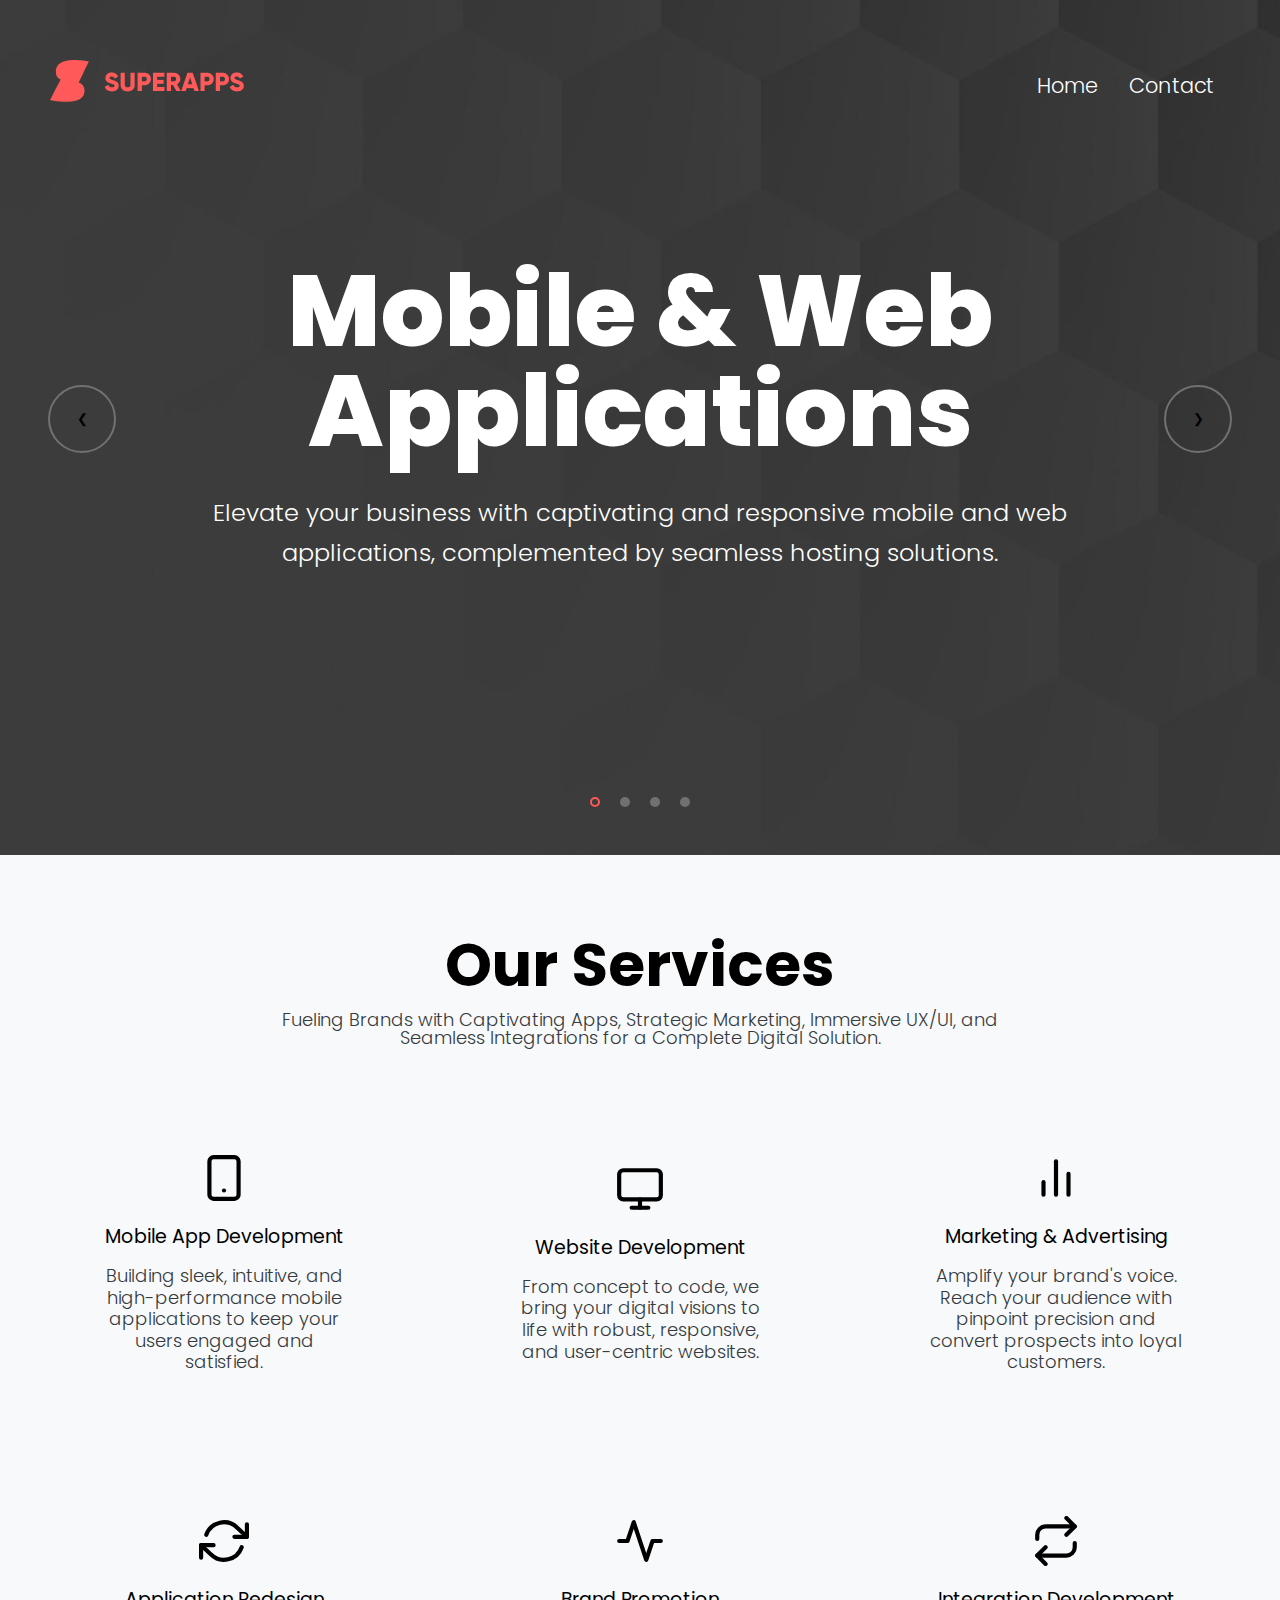
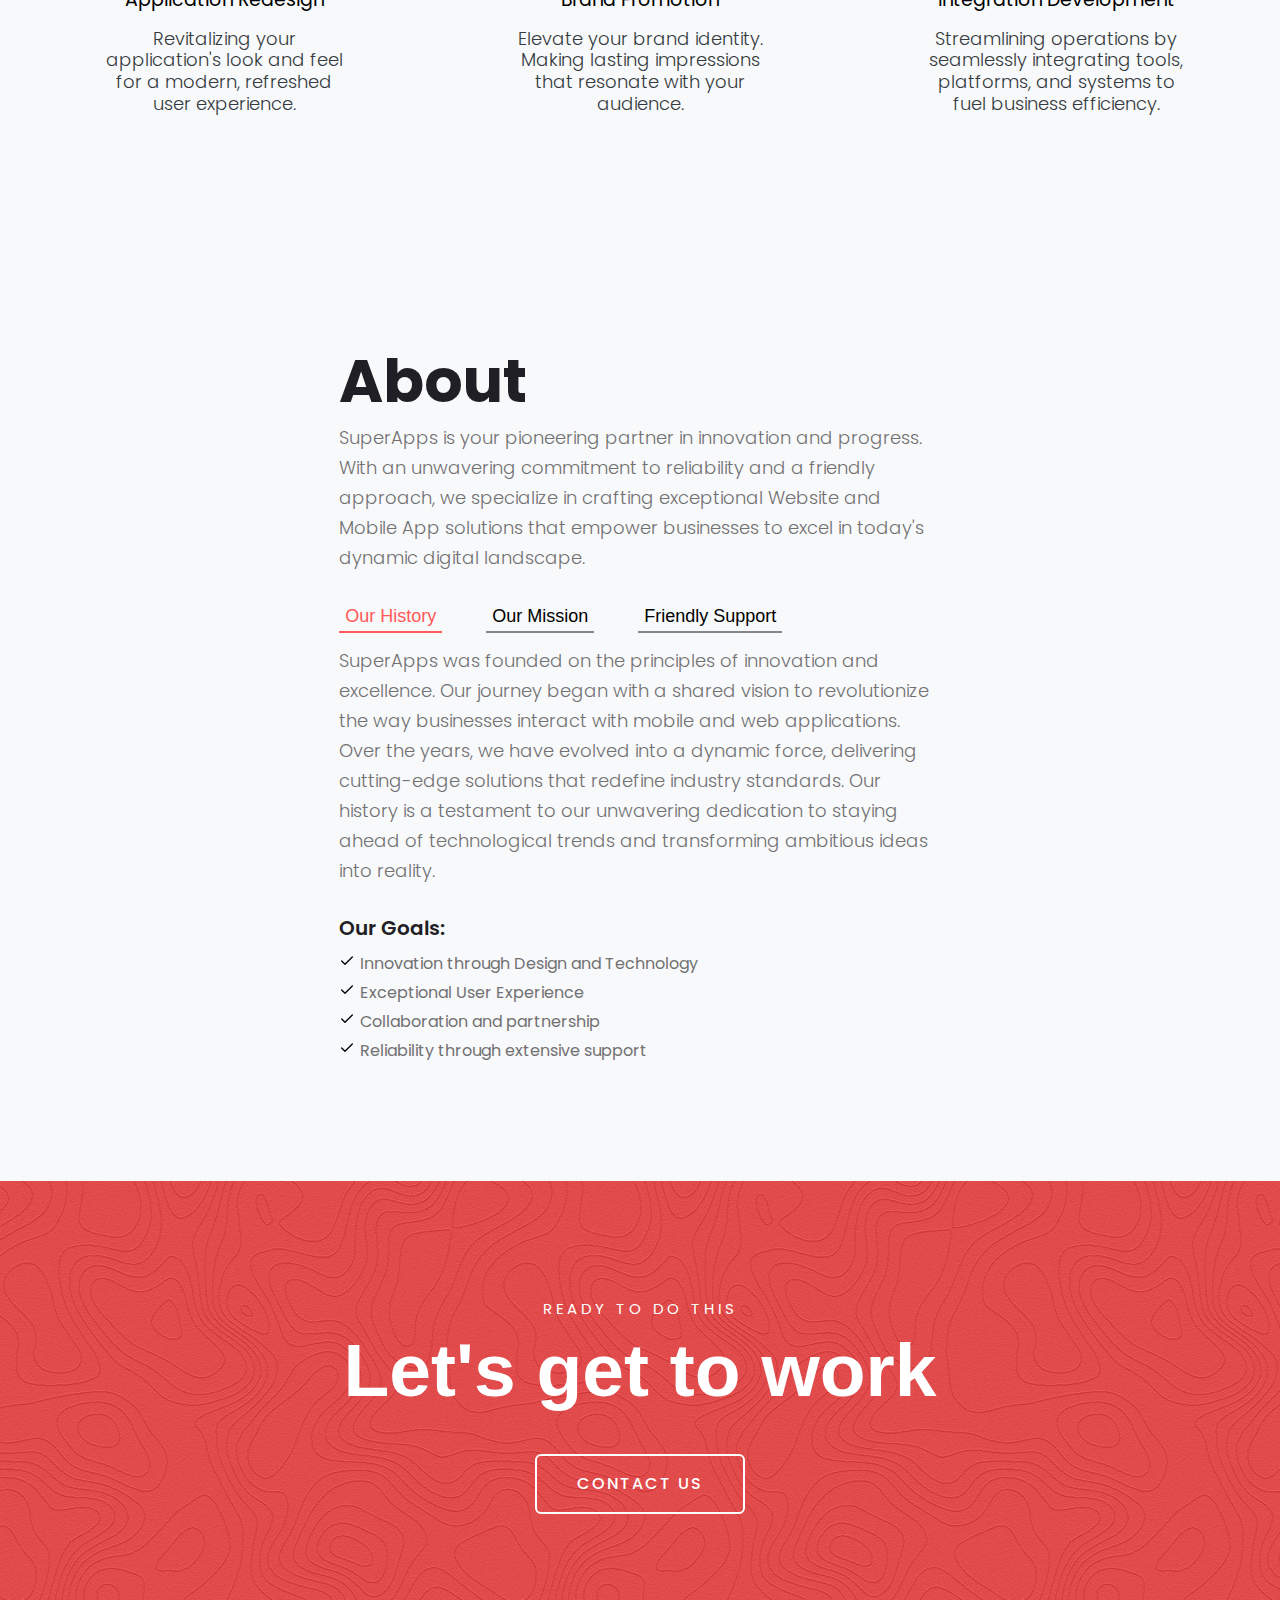
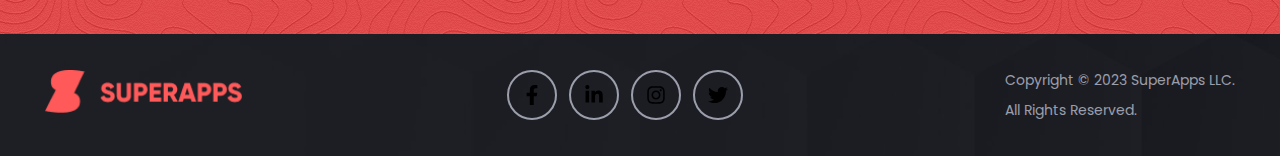
<file: index.html>
<!DOCTYPE html>
<html lang="en">
<head>
    <meta charset="UTF-8">
    <meta name="viewport" content="width=device-width, initial-scale=1.0">
    <title>SuperApps</title>
    <link rel="stylesheet" href="css/reset.css">
    <link rel="preconnect" href="https://fonts.googleapis.com">
    <link rel="preconnect" href="https://fonts.gstatic.com" crossorigin>
    <link href="https://fonts.googleapis.com/css2?family=Poppins:wght@300;400;500;600;700;800&display=swap" rel="stylesheet">
    <link rel="stylesheet" href="css/style.css">
</head>
<body>
    <header>
        <div class="logo">
            <a href="index.html">
                <img src="assets/logo-superapps.png" alt="logotipo superapps">
            </a>
        </div>
        <div class="nav-bar">
            <nav class="navbar-header">
                <ul class="header-list">
                    <li><a href="index.html" class="nav-item">Home</a></li>
                    <li><a href="contact.html" class="nav-item">Contact</a></li>
                </ul>
            </nav>
        </div>
    </header>
    <main>
        <section class="main-section">
            <div class="carousel-container">
                <button id="prevBtn" class="round-button">❮</button>
                <div class="carousel-slides">
                    <div class="carousel-slide">
                        <h1>Mobile & Web Applications</h1>
                        <p>Elevate your business with captivating and responsive mobile and web applications, complemented by seamless hosting solutions.</p>
                    </div>
                    <div class="carousel-slide">
                        <h1>Marketing and Branding</h1>
                        <p>Amplify your brand's impact with strategic marketing solutions that resonate. From compelling campaigns to targeted strategies, we empower your brand's journey towards recognition and growth.</p>
                    </div>
                    <div class="carousel-slide">
                        <h1>UX Research & UI Design</h1>
                        <p>Craft immersive user experiences through meticulous research and stunning design. We blend user-centric insights with aesthetic prowess to create interfaces that captivate, engage, and leave lasting impressions.</p>
                    </div>
                    <div class="carousel-slide">
                        <h1>Custom Software Integrations</h1>
                        <p>Streamline your operations and enhance efficiency through seamless integration of external services and APIs. Elevate your workflow with tailored solutions that harmonize with your business processes and drive success.</p>
                    </div>
                </div>
                <button id="nextBtn" class="round-button">❯</button>
                <div class="carousel-dots">
                    <span class="dot"></span>
                    <span class="dot"></span>
                    <span class="dot"></span>
                    <span class="dot"></span>
                </div>
            </div>
        </section>
        <section class="service">
            <div class="service-header">
                <h2 class="service-title">Our Services</h2>
                <p class="service-text">Fueling Brands with Captivating Apps, Strategic Marketing, Immersive UX/UI, and Seamless Integrations for a Complete Digital Solution.</p>
            </div>
            
            <div class="service-cards">
                <div class="card">
                    <img src="./assets/cell.svg" alt="" height="50px" width="50px" class="img-card">
                    <div class="card-content">
                        <h3 class="card-title">Mobile App Development</h3>
                        <p class="card-descr">Building sleek, intuitive, and high-performance mobile applications to keep your users engaged and satisfied.</p>
                    </div>
                </div>
                <div class="card">
                    <img src="./assets/monitor.svg" alt="" height="50px" width="50px" class="img-card">
                    <div class="card-content">
                        <h3 class="card-title">Website Development</h3>
                        <p class="card-descr">From concept to code, we bring your digital visions to life with robust, responsive, and user-centric websites.</p>
                    </div>
                </div>
                <div class="card">
                    <img src="./assets/lines.svg" alt="" height="50px" width="50px" class="img-card">
                    <div class="card-content">
                        <h3 class="card-title">Marketing & Advertising</h3>
                        <p class="card-descr">Amplify your brand's voice. Reach your audience with pinpoint precision and convert prospects into loyal customers.</p>
                    </div>
                </div>
                <div class="card">
                    <img src="./assets/arrow.svg" alt="" height="50px" width="50px" class="img-card">
                    <div class="card-content">
                        <h3 class="card-title">Application Redesign</h3>
                        <p class="card-descr">Revitalizing your application's look and feel for a modern, refreshed user experience.</p>
                    </div>
                </div>
                <div class="card">
                    <img src="./assets/freq.svg" alt="" height="50px" width="50px" class="img-card">
                    <div class="card-content">
                        <h3 class="card-title">Brand Promotion</h3>
                        <p class="card-descr">Elevate your brand identity. Making lasting impressions that resonate with your audience.</p>
                    </div>
                </div>
                <div class="card">
                    <img src="./assets/reta.svg" alt="" height="50px" width="50px" class="img-card">
                    <div class="card-content">
                        <h3 class="card-title">Integration Development</h3>
                        <p class="card-descr">Streamlining operations by seamlessly integrating tools, platforms, and systems to fuel business efficiency.</p>
                    </div>
                </div>
            </div>
        </section>
        <section class="about">
            <div class="about-header">
                <h2 class="about-title">About</h2>
                <p class="about-descr">
                    SuperApps is your pioneering partner in innovation and progress. With an unwavering commitment to reliability and a friendly approach, we specialize in crafting exceptional Website and Mobile App solutions that empower businesses to excel in today's dynamic digital landscape.
                </p>
            </div>
            <div class="about-container">
                <div class="about-abas">
                    <button class="btn-button active" data-aba="pri">Our History</button>
                    <button class="btn-button" data-aba="seg">Our Mission</button>
                    <button class="btn-button" data-aba="ter">Friendly Support</button>
                </div>
            </div>
            <div class="about-itens" data-content="pri">
                <div class="ourh">
                    <p class="iten-descr">SuperApps was founded on the principles of innovation and excellence. Our journey began with a shared vision to revolutionize the way businesses interact with mobile and web applications. Over the years, we have evolved into a dynamic force, delivering cutting-edge solutions that redefine industry standards. Our history is a testament to our unwavering dedication to staying ahead of technological trends and transforming ambitious ideas into reality.</p>
                </div>
                <div class="ourgoals">
                    <h4 class="our-title">Our Goals:</h4>
                    <ul>
                        <li class="iten-about"><img src="./assets/right.svg">Innovation through Design and Technology</li>
                        <li class="iten-about"><img src="./assets/right.svg">Exceptional User Experience</li>
                        <li class="iten-about"><img src="./assets/right.svg">Collaboration and partnership</li>
                        <li class="iten-about"><img src="./assets/right.svg">Reliability through extensive support</li>
                    </ul>
                </div>
            </div>
            <div class="about-itens hide" data-content="seg">
                <p class="iten-descr">Our mission at SuperApps is clear – to empower businesses with the tools they need to succeed in a rapidly evolving digital landscape. We are driven by the desire to create impactful and user-centric solutions that not only meet our clients' needs but also exceed their expectations. Through collaboration, creativity, and a deep understanding of technology, we are committed to becoming the catalyst for our clients' digital success.</p>
            </div>
            <div class="about-itens hide" data-content="ter">
                <p class="iten-descr">Central to our ethos is providing reliable and friendly support. We understand that navigating the digital landscape can be daunting, and that's why we're dedicated to guiding you at every step. Our steadfast support team is always ready to listen, assist, and ensure that your experience with us is productive and enjoyable. Your success is our priority, and we're here to make your journey with SuperApps dependable and gratifying.</p>
            </div>

        </section>
        <section class="contact">
            <div class="contact-content">
                <h4 class="contact-te">Ready to do this</h4>
                <h2 class="contact-title">Let's get to work</h2>
                <a href="" class="contact-button"><span>Contact Us</span></a>
            </div>
        </section>
    </main>
    <footer>
        <img src="./assets/logo-superapps.png" alt="logotipo superapps" width="200px" height="50px">
        <div class="contactways">
            <ul class="contact-list">
                <li>
                    <a href="https://www.facebook.com/SuperAppsFB/" target="_blank" class="iten-contact"><img src="./assets/facebook-logo.svg" alt="" width="20px" height="20px"></a>
                </li>
                <li>
                    <a href="https://www.linkedin.com/company/superappsllc/" target="_blank" class="iten-contact"><img src="./assets/linkedin-logo.svg" alt="" width="20px" height="20px"></a>
                </li>
                <li>
                    <a href="https://www.instagram.com/superappssoftware/" target="_blank" class="iten-contact"><img src="./assets/instagram-logo.svg" alt="" width="20px" height="20px"></a>
                </li>
                <li>
                    <a href="https://twitter.com/superappsllc/" target="_blank" class="iten-contact"><img src="./assets/twitter-logo.svg" alt="" width="20px" height="20px"></a>
                </li>
            </ul>
        </div>
        <div class="copyright">
            <p class="copyright-te">Copyright © 2023 SuperApps LLC.</p>
            <p class="copyright-te">All Rights Reserved.</p>
        </div>
    </footer>

    <script src="main.js"></script>
</body>
</html>
</file>
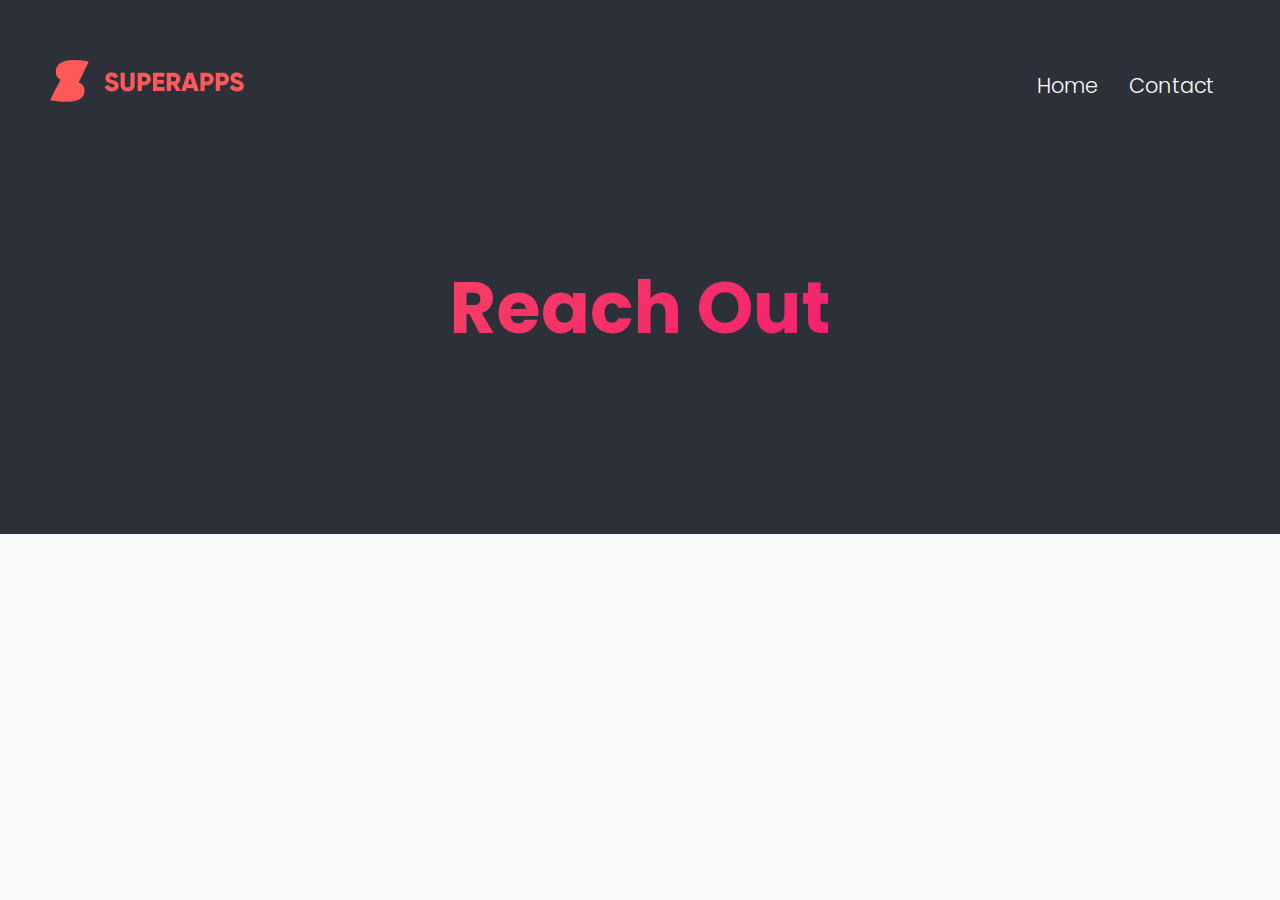
<file: contact.html>
<!DOCTYPE html>
<html lang="en">
<head>
    <meta charset="UTF-8">
    <meta name="viewport" content="width=device-width, initial-scale=1.0">
    <title>SuperApps</title>
    <link rel="stylesheet" href="css/reset.css">
    <link rel="preconnect" href="https://fonts.googleapis.com">
    <link rel="preconnect" href="https://fonts.gstatic.com" crossorigin>
    <link href="https://fonts.googleapis.com/css2?family=Poppins:wght@300;400;500;600;700;800&display=swap" rel="stylesheet">
    <link rel="stylesheet" href="css/contact.css">
</head>
<body>
    <header>
        <div class="logo">
            <a href="index.html">
                <img src="assets/logo-superapps.png" alt="logotipo superapps">
            </a>
        </div>
        <div class="nav-bar">
            <nav class="navbar-header">
                <ul class="header-list">
                    <li><a href="" class="nav-item">Home</a></li>
                    <li><a href="" class="nav-item">Contact</a></li>
                </ul>
            </nav>
        </div>
    </header>
    <main>
        <section>
            <div class="reach">
                <h2 class="reach-title">Reach Out</h2>
            </div>
        </section>
    </main>
</body>
</html>
</file>
<file: css/style.css>
:root{
    --blue: #007bff;
    --red: #ff5959;
    --gray: #717173;
    --gray-dark: #343a40;
    --danger: #dc3545;
    --light: #f8f9fa;
    --dark: #1f1f25;
    font-family: 'Poppins', sans-serif;
    background-color: var(--light);
}

* {
    box-sizing: border-box;
    text-decoration: none;
    list-style-type: none;
}

header {
    display: flex;
    justify-content: space-between;
    align-items: center;
    padding: 60px 50px;
    position: absolute;
    z-index: 2;
    width: 100%;
}

.header-list {
    display: flex;
    justify-content: space-between;
    font-size: 1.3rem;
}

.nav-item {
    margin: 0 1rem;
    font-weight: 300;
    color: white;
    transition: .4s;
}

.nav-item:hover {
    color: var(--gray);
}

/* Start Carousel */

.carousel-container {
    position: relative;
    width: 100%;
    height: 95vh;
    margin: 0 auto;
    overflow: hidden;
    background-image: url(../assets/bg-image.jpg);
    background-size: cover;
    background-repeat: no-repeat;
    padding-top: 171px;
}

.carousel-container:before {
    content: "";
    position: absolute;
    top: 0;
    left: 0;
    width: 100%;
    height: 100%;
    background-color: black;
    opacity: 0.2;
}

.carousel-slide {
    width: 70%;
    height: 100vh;
    overflow: hidden;
    text-align: center;
    margin: 0 auto;
    position: relative;
    transform: translateY(10%);
}

.carousel-slide h1 {
    font-size: 100px;
    font-weight: 800;
    margin-bottom: 2rem;
    color: #fff;
}

.carousel-slide p {
    font-size: 24px;
    font-weight: 300;
    line-height: 40px;
    color: #fff;
}

.round-button {
    background-color: transparent;
    border: var(--gray) solid 2px;
    border-radius: 100%;
    width: 68px;
    height: 68px;
    top: 45%;
    cursor: pointer;
    transition: .5s;
}

#prevBtn {
    left: 3rem;
    position: absolute;
}

#prevBtn:hover {
    background-color: var(--red);
    border: none;
    left: 1%;
    transition: .5s;
}

#nextBtn {
    right: 3rem;
    position: absolute;
}

#nextBtn:hover {
    background-color: var(--red);
    border: none;
    right: 1%;
    transition: .5s;
}

.carousel-dots {
    display: flex;
    justify-content: center;
    align-items: center;
    position: absolute;
    bottom: 3rem;
    left: 0;
    right: 0;
}

.dot {
    height: 10px;
    width: 10px;
    margin: 0 10px;
    background-color: var(--gray);
    border-radius: 50%;
    display: inline-block;
    cursor: pointer;
}

.active {
    border: var(--red) solid 2px;
    background-color: transparent;
}

/* End Carousel */


/* Start Services */

.service {
    padding-bottom: 10rem;
}

.service-header {
    padding: 5rem 0 2.5rem 0;
}

.service-title {
    font-size: 60px;
    font-weight: 700;
    margin-bottom: 1rem;
    text-align: center;
}

.service-text {
    font-size: 18px;
    font-weight: 300;
    color: var(--gray-dark);
    padding: 0 21%;
    text-align: center;
}

.service-cards {
    display: flex;
    flex-wrap: wrap;
    justify-content: center;
    align-items: center;
}

.card {
    text-align: center;
    border-radius: 5px;
    height: 10rem;
    width: 30%;
    margin: 1rem;
    display: flex;
    justify-content: center;
    align-items: center;
    flex-direction: column;
    padding: 10rem 4rem;
    transition: .7s;
}

.img-card {
    margin: 0 0 1.5rem;
}

.card-title {
    font-size: 19px;
    font-weight: 400;
    margin: 0 0 19px;
}

.card-descr {
    font-size: 18px;
    font-weight: 350;
    line-height: 1.2;
    color: var(--gray-dark);
}

.card:hover {
    background-color: #ff5959;
    transform: translateY(-5px);
    transition: .7s;
    box-shadow: rgba(149, 157, 165, 0.2) 0px 8px 24px;
}

/* End Services */

/* Start About */

.about {
    display: flex;
    flex-direction: column;
    width: 47%;
    margin: 0 auto;
    padding-bottom: 7rem;
}

.about p {
    font-weight: 300;
    color: var(--gray);
    font-size: 18px;
    line-height: 30px;
}

.about-header {
    margin-bottom: 2rem;
}

.about-title {
    font-size: 60px;
    margin-bottom: 12px;
    font-weight: 700;
    color: var(--dark);
}

.about-descr {
    font-weight: 300;
    color: var(--gray);
    font-size: 18px;
    line-height: 30px;
}

.ourh p {
    margin-bottom: 2rem;
}

.our-title {
    font-size: 20px;
    font-weight: 600;
    color: var(--dark);
    margin: 0 0 15px;
}

.iten-about {
    font-size: 16px;
    font-weight: 300px;
    margin-bottom: 10px;
    color: var(--gray);
}

.iten-about img {
    margin-right: 5px;
}

.btn-button {
    border: none;
    background-color: transparent;
    border-bottom: 2px solid #868688;
    cursor: pointer;

    margin: 0 20px 13px;
    padding-bottom: 4px;
    font-size: 18px;
    font-weight: 500;
}

.btn-button:first-child {
    margin-left: 0px;
}

.active {
    color: var(--red);
    border-bottom: 2px solid #ff5959;
}

.hide {
    display: none;
}

/* End About */

/* Start Contact */

.contact {
    padding: 120px 0;
    width: 100%;
    display: flex;
    justify-content: center;
    align-items: center;
    background-image: url(/assets/pattern-1.png);
    position: relative;
    z-index: 2;
}

.contact:before {
    content: "";
    position: absolute;
    top: 0;
    left: 0;
    width: 100%;
    height: 100%;
    background-color: #fa0000;
    opacity: 0.6;
    z-index: -1;
}

.contact-content {
    display: flex;
    justify-content: center;
    align-items: center;
    flex-direction: column;
}

.contact-te {
    color: #fff;
    font-size: 15px;
    text-transform: uppercase;
    letter-spacing: 4px;
    margin-bottom: 9px;
}

.contact-title {
    color: #fff;
    font-size: 75px;
    font-weight: 900;
    font-family: Montserrat,sans-serif;
    line-height: 90px;
    margin-bottom: 9px;
}

.contact-button {
    margin-top: 30px;
    border: 2px solid #fff;
    color: #fff;
    font-size: 16px;
    text-transform: uppercase;
    letter-spacing: 2px;
    font-weight: 500;
    text-decoration: none;
    padding: 20px 40px;
    border-radius: 6px;
    transition: .4s;
}

.contact-button:hover {
    color: var(--danger);
    background-color: #fff;
    cursor: pointer;
    transform: translateY(-9%);
}

/* End Contact */

/* Start Footer */

footer {
    position: relative;
    z-index: 1;
    width: 100%;
    display: flex;
    justify-content: space-between;
    align-items: center;
    padding: 30px 45px;
    background-image: url("../assets/bg-image.jpg");
    background-repeat: no-repeat;
    background-size: cover;
    background-position: 50%;
}

footer:before {
    content: "";
    position: absolute;
    top: 0;
    left: 0;
    width: 100%;
    height: 100%;
    background-color: #00010c;
    opacity: 0.6;
    z-index: -1;
}

.contact-list {
    display: flex;
}

.contact-list li {
    margin: 6px;

}

.iten-contact {
    width: 50px;
    height: 50px;
    line-height: 44px;
    font-size: 16px;
    border: 2px solid rgba(198,201,216,.75);
    border-radius: 100%;
    background-color: transparent;
    display: flex;
    align-items: center;
    justify-content: center;
    cursor: pointer;
    transition: .4s;
}

.iten-contact:hover {
    background-color: #ff5959;
    border: none;
    transform: translateY(-9%);
}

.copyright-te {
    color: #c6c9d8;
    font-size: 14px;
    opacity: .75;
    line-height: 30px;
}
</file>
<file: css/contact.css>
:root{
    --blue: #007bff;
    --red: #ff5959;
    --gray: #717173;
    --gray-dark: #343a40;
    --danger: #dc3545;
    --light: #f8f9fa;
    --dark: #1f1f25;
    font-family: 'Poppins', sans-serif;
    background-color: var(--light);
}

* {
    box-sizing: border-box;
    text-decoration: none;
    list-style-type: none;
}

header {
    display: flex;
    justify-content: space-between;
    align-items: center;
    padding: 60px 50px;
    width: 100%;
    background-color: rgb(44, 48, 57);
}

.header-list {
    display: flex;
    justify-content: space-between;
    font-size: 1.3rem;
}

.nav-item {
    margin: 0 1rem;
    font-weight: 300;
    color: white;
    transition: .4s;
}

.nav-item:hover {
    color: var(--gray);
}

/* reach Start */

.reach {
    padding: 100px 0 190px 0;
    background-color: rgb(44, 48, 57);
}

.reach-title {
    text-align: center;
    font-size: 72px;
    font-weight: 700;
    background: linear-gradient(145deg,#ff5959,#ee077a);
    -webkit-background-clip: text;
    color: transparent;
}
</file>
